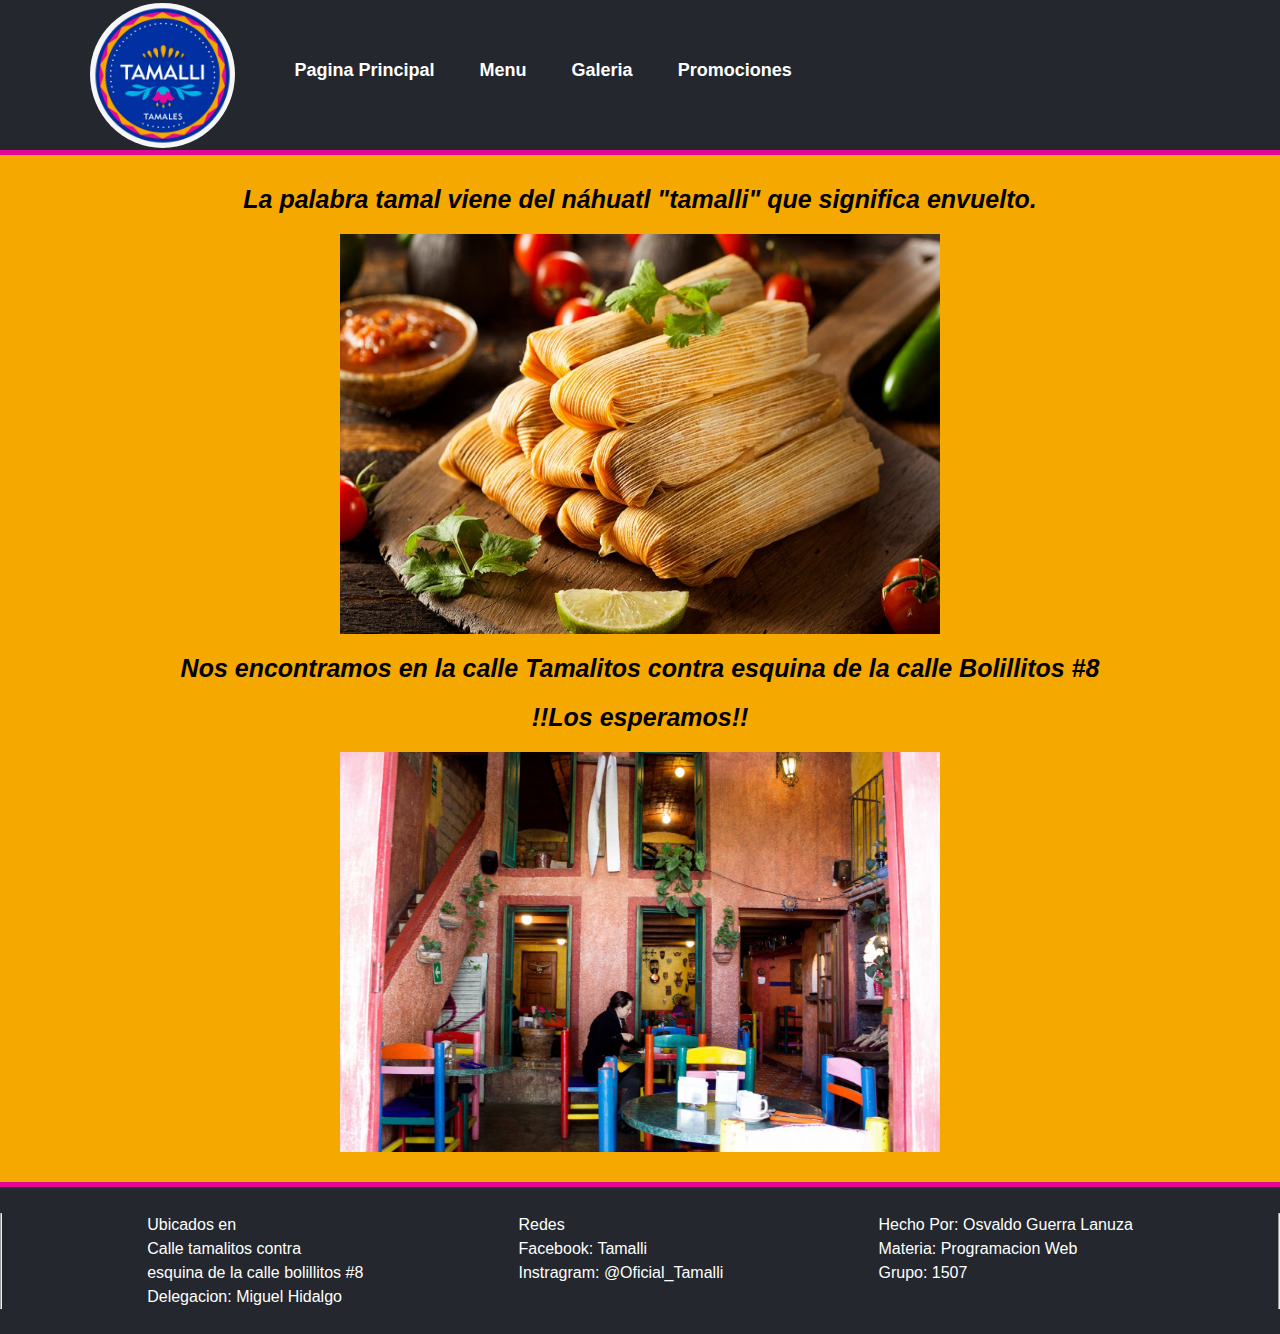
<file: index.html>
<!DOCTYPE html>
<html lang="en">
<head>
    <meta charset="UTF-8">
    <meta http-equiv="X-UA-Compatible" content="IE=edge">
    <meta name="viewport" content="width=device-width, initial-scale=1.0">
    <link rel="stylesheet" href="estilos.css">
    <link rel = "preconnect" href = "https://fonts.googleapis.com">
    <link rel = "preconnect" href = "https://fonts.gstatic.com" crossorigin>
    <link href = "https: //fonts.googleapis.com/css2? family = Quattrocento + Sans & display = swap "rel =" stylesheet ">
    <title>Tamalli</title>
</head>
<body>
    <header class="header">
        <img src="Imagenes/Logo.png" alt="">
        <nav class="navegador">
            <ul>
                <li><a href="index.html">Pagina Principal</a></li>
                <li><a href="PaginaMenuComida/index.html"">Menu</a></li>
                <li><a href="PaginaGaleria/index.html">Galeria</a></li>
                <li><a href="PaginaPromociones/index.html">Promociones</a></li>
            </ul>
        </nav>
    </header>
    <section class="contenido">
        <p>La palabra tamal viene del náhuatl "tamalli" que significa envuelto.</p>
        <div class="contenido-img"><img src="Imagenes/tamal_2.jpg" alt=""></div>
        <p>Nos encontramos en la calle Tamalitos contra esquina de la calle Bolillitos #8</p>
        <p>!!Los esperamos!!</p>
        <div class="contenido-img"><img src="Imagenes/lugar.jpg" alt=""></div>
    </section>
    <footer class="pie">
        <hr>
        <ul>
            <li>Ubicados en</li>
            <li>Calle tamalitos contra</li>
            <li>esquina de la calle bolillitos #8</li>
            <li>Delegacion: Miguel Hidalgo</li>
        </ul>
        <ul>
            <li>Redes</li>
            <li>Facebook: Tamalli</li>
            <li>Instragram: @Oficial_Tamalli</li>
        </ul>
        <ul>
            <li>Hecho Por: Osvaldo Guerra Lanuza</li>
            <li>Materia: Programacion Web</li>
            <li>Grupo: 1507</li>
        </ul>
        <hr>
    </footer>
</body>
</html>
</file>
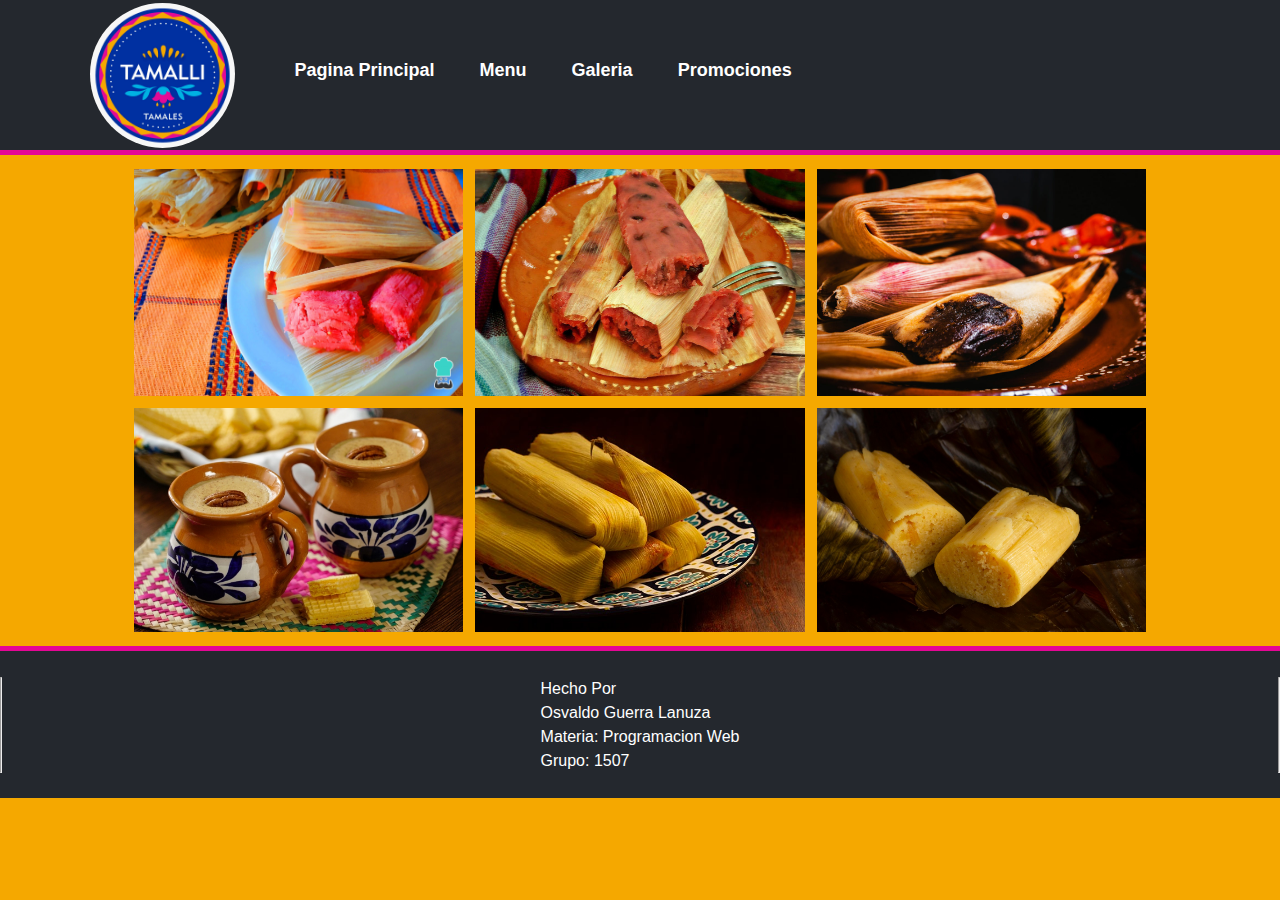
<file: PaginaGaleria/index.html>
<!DOCTYPE html>
<html lang="en">
<head>
    <meta charset="UTF-8">
    <meta http-equiv="X-UA-Compatible" content="IE=edge">
    <meta name="viewport" content="width=device-width, initial-scale=1.0">
    <link rel="stylesheet" href="estilos.css">
    <link rel = "preconnect" href = "https://fonts.googleapis.com">
    <link rel = "preconnect" href = "https://fonts.gstatic.com" crossorigin>
    <link href = "https: //fonts.googleapis.com/css2? family = Quattrocento + Sans & display = swap "rel =" stylesheet ">
    <title>Tamalli</title>
</head>
<body>
    <header class="header">
        <img src="../Imagenes/Logo.png" alt="">
        <nav class="navegador">
            <ul>
                <li><a href="../PaginaMenuPrincipal/index.html">Pagina Principal</a></li>
                <li><a href="../PaginaMenuComida/index.html">Menu</a></li>
                <li><a href="../PaginaGaleria/index.html">Galeria</a></li>
                <li><a href="../PaginaPromociones/index.html">Promociones</a></li>
            </ul>
        </nav>
    </header>
    <section class="contenido">
        <div class="imagen"><img src="../Imagenes/tamal_1_galeria.jpg" alt=""></div>
        <div class="imagen"><img src="../Imagenes/tamal_2_galeria.jpg" alt=""></div>
        <div class="imagen"><img src="../Imagenes/tamal_3_galeria.jpg" alt=""></div>
        <div class="imagen"><img src="../Imagenes/atole_1_galeria.jpg" alt=""></div>
        <div class="imagen"><img src="../Imagenes/tamal_4_galeria.jpeg" alt=""></div>
        <div class="imagen"><img src="../Imagenes/tamal_5_galeria.jpeg" alt=""></div>
    </section>
    <footer class="pie">
        <hr>
        <ul>
            <li>Hecho Por</li>
            <li>Osvaldo Guerra Lanuza</li>
            <li>Materia: Programacion Web</li>
            <li>Grupo: 1507</li>
        </ul>
        <hr>
    </footer>
</body>
</html>
</file>
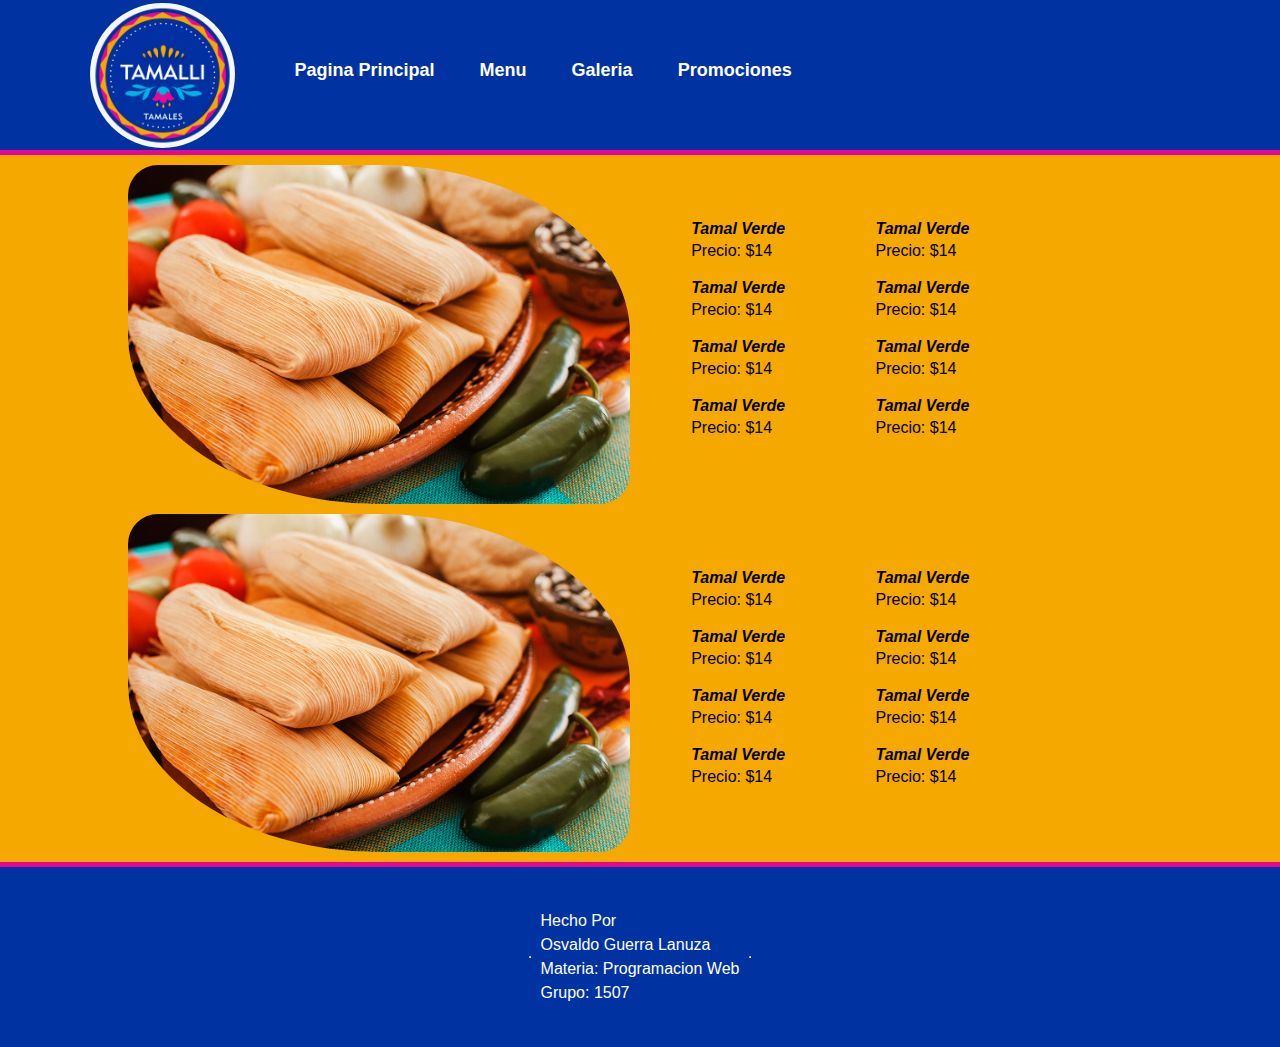
<file: PaginaMenuComida/index.html>
<!DOCTYPE html>
<html lang="en">
<head>
    <meta charset="UTF-8">
    <meta http-equiv="X-UA-Compatible" content="IE=edge">
    <meta name="viewport" content="width=device-width, initial-scale=1.0">
    <link rel="stylesheet" href="estilos.css">
    <link rel = "preconnect" href = "https://fonts.googleapis.com">
    <link rel = "preconnect" href = "https://fonts.gstatic.com" crossorigin>
    <link href = "https: //fonts.googleapis.com/css2? family = Quattrocento + Sans & display = swap "rel =" stylesheet ">
    <title>Tamalli</title>
</head>
<body>
    <header class="header">
        <img src="../Imagenes/Logo.png" alt="">
        <nav class="navegador">
            <ul>
                <li><a href="../PaginaMenuPrincipal/index.html">Pagina Principal</a></li>
                <li><a href="../PaginaMenuComida/index.html">Menu</a></li>
                <li><a href="">Galeria</a></li>
                <li><a href="">Promociones</a></li>
            </ul>
        </nav>
    </header>
    <section>    
        <div class="contenido">
            <div class="contenido-izq">
            <img src="../Imagenes/tamal_1.jpg" alt="">
            </div>
            <div class="contenido-der">
            <div class="platillo">
                <p class="nombre-platillo">Tamal Verde</p> 
                Precio: $14
            </div>
            <div class="platillo">
                <p class="nombre-platillo">Tamal Verde</p> 
                Precio: $14
            </div>
            <div class="platillo">
                <p class="nombre-platillo">Tamal Verde</p> 
                Precio: $14
            </div>
            <div class="platillo">
                <p class="nombre-platillo">Tamal Verde</p> 
                Precio: $14
            </div>
            <div class="platillo">
                <p class="nombre-platillo">Tamal Verde</p> 
                Precio: $14
            </div>
            <div class="platillo">
                <p class="nombre-platillo">Tamal Verde</p> 
                Precio: $14
            </div>
            <div class="platillo">
                <p class="nombre-platillo">Tamal Verde</p> 
                Precio: $14
            </div>
            <div class="platillo">
                <p class="nombre-platillo">Tamal Verde</p> 
                Precio: $14
            </div>
            </div>
        </div>
        <div class="contenido">
            <div class="contenido-izq">
            <img src="../Imagenes/tamal_1.jpg" alt="">
            </div>
            <div class="contenido-der">
            <div class="platillo">
                <p class="nombre-platillo">Tamal Verde</p> 
                Precio: $14
            </div>
            <div class="platillo">
                <p class="nombre-platillo">Tamal Verde</p> 
                Precio: $14
            </div>
            <div class="platillo">
                <p class="nombre-platillo">Tamal Verde</p> 
                Precio: $14
            </div>
            <div class="platillo">
                <p class="nombre-platillo">Tamal Verde</p> 
                Precio: $14
            </div>
            <div class="platillo">
                <p class="nombre-platillo">Tamal Verde</p> 
                Precio: $14
            </div>
            <div class="platillo">
                <p class="nombre-platillo">Tamal Verde</p> 
                Precio: $14
            </div>
            <div class="platillo">
                <p class="nombre-platillo">Tamal Verde</p> 
                Precio: $14
            </div>
            <div class="platillo">
                <p class="nombre-platillo">Tamal Verde</p> 
                Precio: $14
            </div>
            </div>
        </div>
    </section>
    <footer class="pie">
        <hr>
        <ul>
            <li>Hecho Por</li>
            <li>Osvaldo Guerra Lanuza</li>
            <li>Materia: Programacion Web</li>
            <li>Grupo: 1507</li>
        </ul>
        <hr>
    </footer>
</body>
</html>
</file>
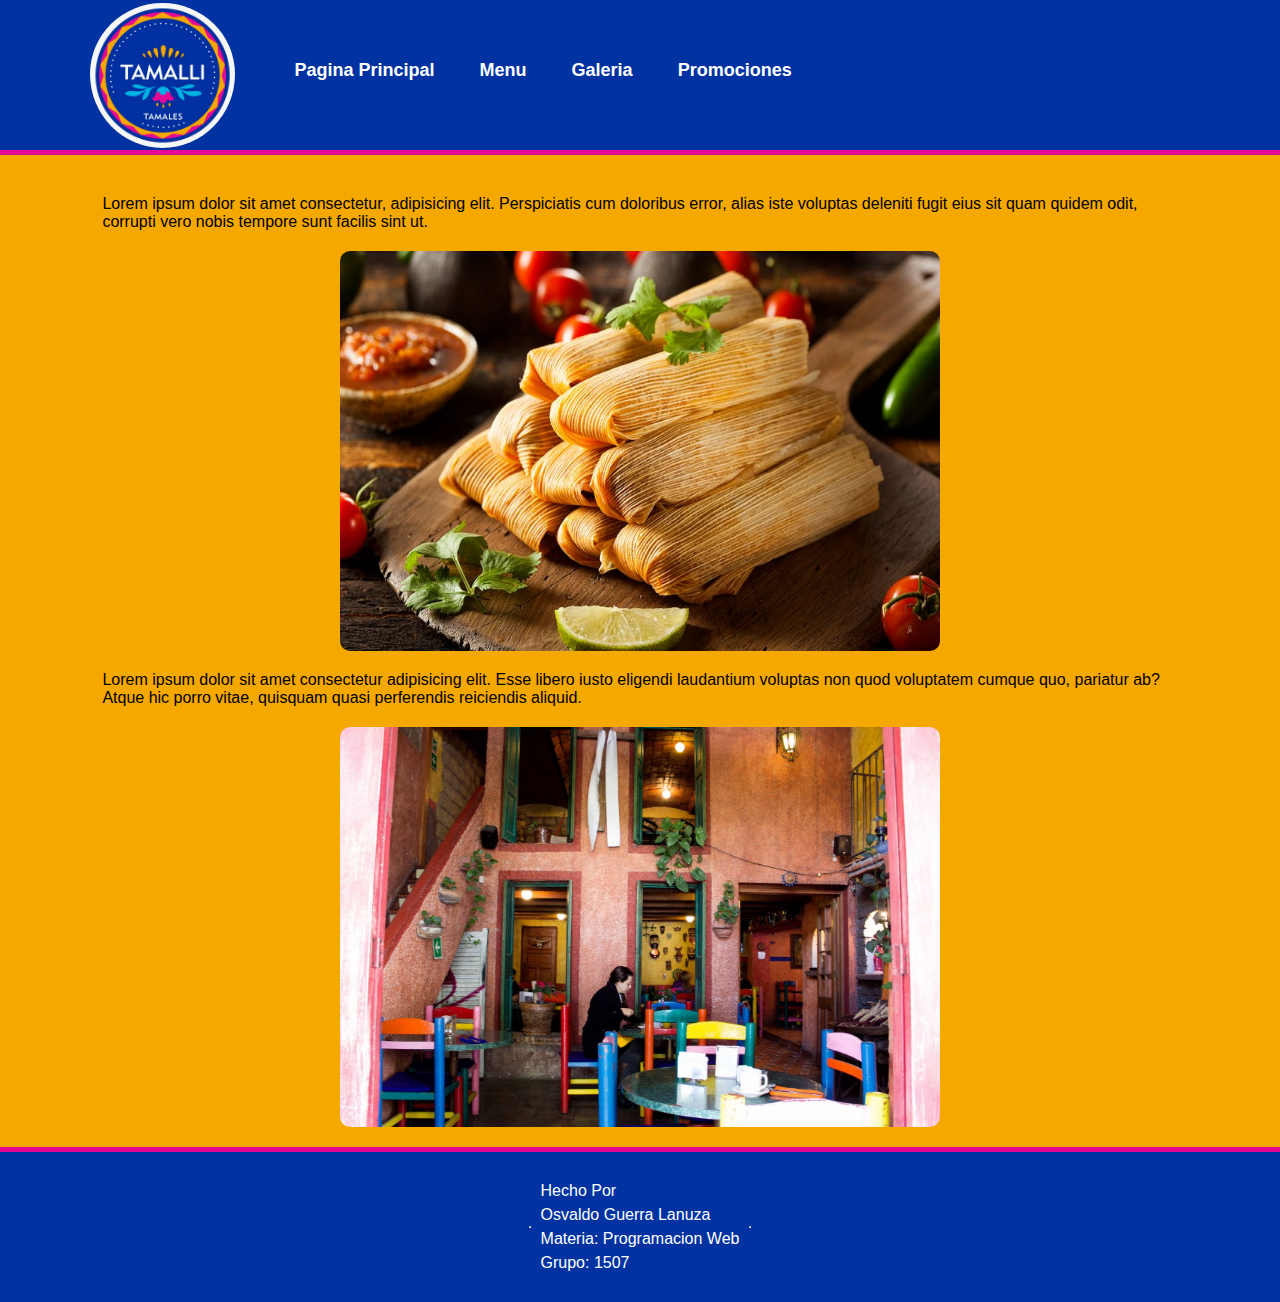
<file: PaginaMenuPrincipal/index.html>
<!DOCTYPE html>
<html lang="en">
<head>
    <meta charset="UTF-8">
    <meta http-equiv="X-UA-Compatible" content="IE=edge">
    <meta name="viewport" content="width=device-width, initial-scale=1.0">
    <link rel="stylesheet" href="estilos.css">
    <link rel = "preconnect" href = "https://fonts.googleapis.com">
    <link rel = "preconnect" href = "https://fonts.gstatic.com" crossorigin>
    <link href = "https: //fonts.googleapis.com/css2? family = Quattrocento + Sans & display = swap "rel =" stylesheet ">
    <title>Tamalli</title>
</head>
<body>
    <header class="header">
        <img src="../Imagenes/Logo.png" alt="">
        <nav class="navegador">
            <ul>
                <li><a href="../PaginaMenuPrincipal/index.html">Pagina Principal</a></li>
                <li><a href="../PaginaMenuComida/index.html">Menu</a></li>
                <li><a href="">Galeria</a></li>
                <li><a href="">Promociones</a></li>
            </ul>
        </nav>
    </header>
    <section class="contenido">
        <p>Lorem ipsum dolor sit amet consectetur, adipisicing elit. Perspiciatis cum doloribus error, alias iste voluptas deleniti fugit eius sit quam quidem odit, corrupti vero nobis tempore sunt facilis sint ut.</p>
        <div class="contenido-img"><img src="../Imagenes/tamal_2.jpg" alt=""></div>
        <p>Lorem ipsum dolor sit amet consectetur adipisicing elit. Esse libero iusto eligendi laudantium voluptas non quod voluptatem cumque quo, pariatur ab? Atque hic porro vitae, quisquam quasi perferendis reiciendis aliquid.</p>
        <div class="contenido-img"><img src="../Imagenes/lugar.jpg" alt=""></div>
    </section>
    <footer class="pie">
        <hr>
        <ul>
            <li>Hecho Por</li>
            <li>Osvaldo Guerra Lanuza</li>
            <li>Materia: Programacion Web</li>
            <li>Grupo: 1507</li>
        </ul>
        <hr>
    </footer>
</body>
</html>
</file>
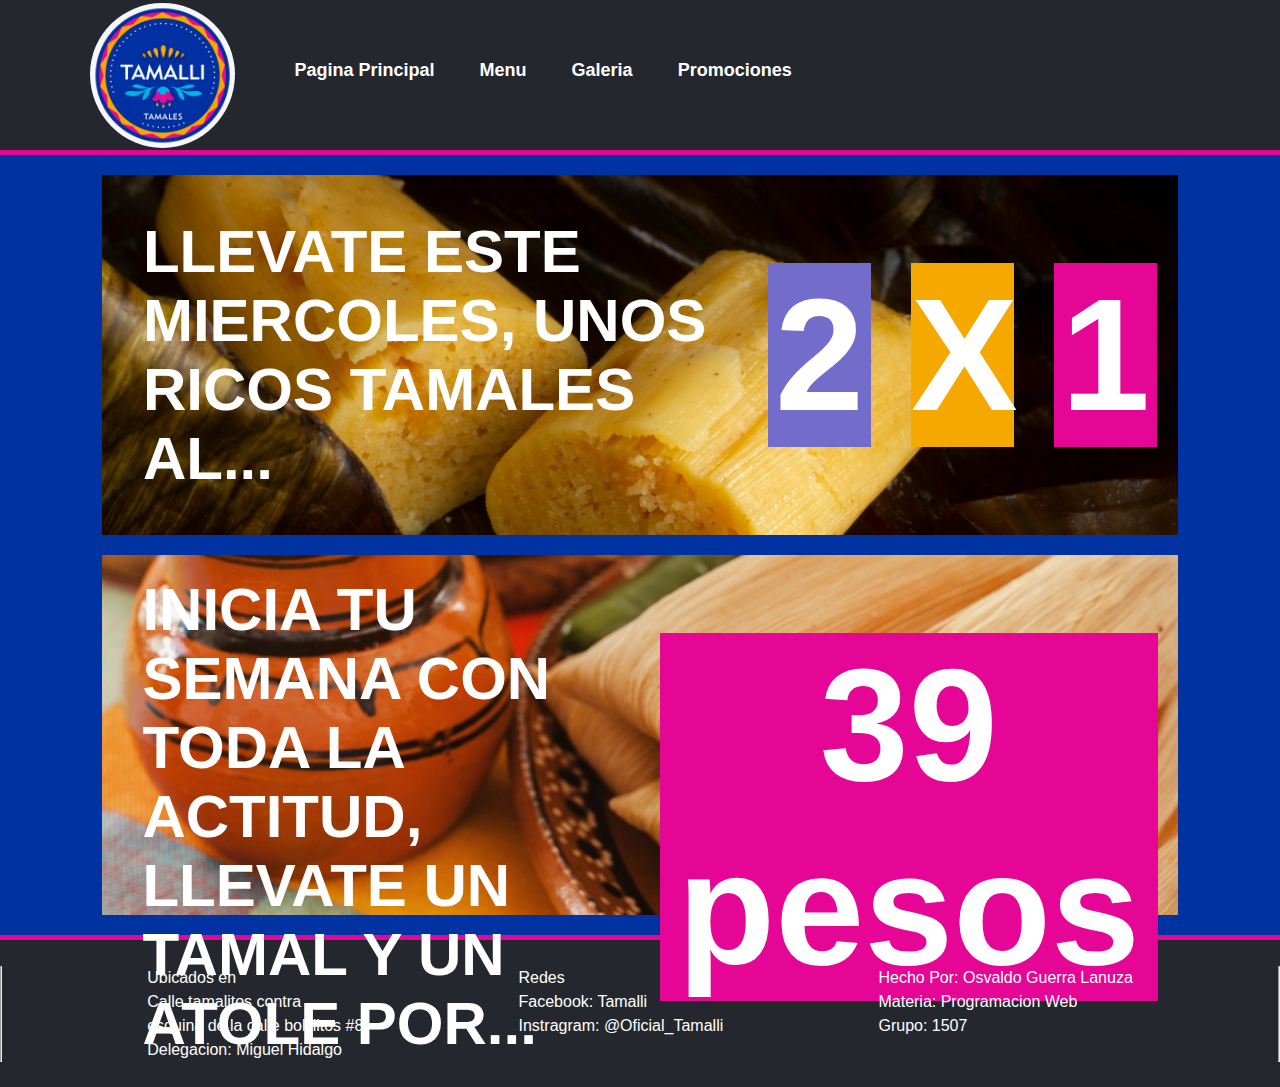
<file: PaginaPromociones/index.html>
<!DOCTYPE html>
<html lang="en">
<head>
    <meta charset="UTF-8">
    <meta http-equiv="X-UA-Compatible" content="IE=edge">
    <meta name="viewport" content="width=device-width, initial-scale=1.0">
    <link rel="stylesheet" href="estilos.css">
    <link rel = "preconnect" href = "https://fonts.googleapis.com">
    <link rel = "preconnect" href = "https://fonts.gstatic.com" crossorigin>
    <link href = "https: //fonts.googleapis.com/css2? family = Quattrocento + Sans & display = swap "rel =" stylesheet ">
    <title>Tamalli</title>
</head>
<body>
    <header class="header">
        <img src="../Imagenes/Logo.png" alt="">
        <nav class="navegador">
            <ul>
                <li><a href="../index.html">Pagina Principal</a></li>
                <li><a href="../PaginaMenuComida/index.html">Menu</a></li>
                <li><a href="../PaginaGaleria/index.html">Galeria</a></li>
                <li><a href="../PaginaPromociones/index.html">Promociones</a></li>
            </ul>
        </nav>
    </header>
    <section class="contenido"> <!--Por cada promocion un div diferente-->
        <div class="anuncio">
            <div class="titulo">
                <h1>LLEVATE ESTE MIERCOLES, UNOS RICOS TAMALES AL...</h1>
            </div>
            <div class="elemento">
                <h1 style="background: #736CCA;">2</h1>
            </div>
           <div class="elemento">
               <h1 style="background: #f5a800;">X</h1>
           </div>
           <div class="elemento">
               <h1 style="background: #e50695;">1</h1>
           </div>
        </div>
        <div class="anuncio_2">
            <div class="titulo">
                <h1>INICIA TU SEMANA CON TODA LA ACTITUD, LLEVATE UN TAMAL Y UN ATOLE POR...</h1>
            </div>
            <div class="elemento">
                <h1 style="background: #e50695;">39 pesos</h1>
            </div>
        </div>
    </section>
    <footer class="pie">
        <hr>
        <ul>
            <li>Ubicados en</li>
            <li>Calle tamalitos contra</li>
            <li>esquina de la calle bolillitos #8</li>
            <li>Delegacion: Miguel Hidalgo</li>
        </ul>
        <ul>
            <li>Redes</li>
            <li>Facebook: Tamalli</li>
            <li>Instragram: @Oficial_Tamalli</li>
        </ul>
        <ul>
            <li>Hecho Por: Osvaldo Guerra Lanuza</li>
            <li>Materia: Programacion Web</li>
            <li>Grupo: 1507</li>
        </ul>
        <hr>
    </footer>
</body>
</html>
</file>
<file: estilos.css>
body{
    font-family: 'Quattrocento Sans', sans-serif;
    background: #f5a800;
}
a{
    text-decoration: none;
    color:white;
}
*{
    margin: 0;
    padding: 0;
}
/*-----------Header-----------*/
.header{
    display: flex;
    width: auto;
    height: 150px;
    padding-left: 90px; /*Padding a la izquierda para acomodar el logo*/
    background: #24282e;
    border-bottom: solid 5px #e50695;
}
.header img{
    border-radius: 50%;
    height: 145px;
    width: 145px;
    padding-top: 3px;
}
.navegador{
    margin: 5% 5%; /*Margen para separar el navegador del logo*/
    font-size: 18px;
    font-weight: 600;
}
.navegador li{ /*display: inline para que los elementos se pongan uno despues del otro*/
    list-style: None;
    display: inline;
    padding-right: 40px;
}
/*-----------Contenido de la Pag-----------*/
.contenido{ /*centramos el contenido de la pagina*/
    margin-left: 8%;
    margin-right: 8%;
    background: #f5a800;
    padding: 20px 0;
}
.contenido-img{ /*display flex para centrar la imagen*/
    display: flex;
    align-items: center;
    justify-content: center;
}
.contenido-img img{
    height: 400px;
    width: 600px;
    border-radius: 10px;
    padding: 10px 0;
}
.contenido p{
    padding: 10px 0;
    font-size: 25px;
    font-style: italic;
    font-weight: 600;
    text-align: center;
}
/*-----------Pie de Pagina-----------*/
.pie ul{
    padding: 0 10px;
}
.pie li{
   list-style: none; 
   padding: 3px 0;
}
.pie{ /*Display flex con space-between para que en automatico se acomode cada ul uno depues del otro*/
    display: flex;
    justify-content: space-between;
    padding-top: 2%;
    padding-bottom: 2%;
    background: #24282e;
    color: white;
    border-top: solid 5px #e50695;
}
</file>
<file: PaginaGaleria/estilos.css>
body{
    font-family: 'Quattrocento Sans', sans-serif;
    background: #f5a800;
}
a{
    text-decoration: none;
    color:white;
}
*{
    margin: 0;
    padding: 0;
}
p{
    margin: 4px 0;
}
/*-----------Header-----------*/
.header{
    display: flex;
    height: 150px;
    border-bottom: solid 5px #e50695;
    padding-left: 90px; /*Padding a la izquierda para acomodar el logo*/
    background: #24282e;
}
.header img{
    border-radius: 50%;
    height: 145px;
    width: 145px;
    padding-top: 3px;
}
.navegador{
    margin: 5% 5%; /*Margen para separar el navegador del logo*/
    font-size: 18px;
    font-weight: 600;
}
.navegador li{ /*display: inline para que los elementos se pongan uno despues del otro*/
    list-style: None;
    display: inline;
    padding-right: 40px;
}
/*-----------Pie de Pagina-----------*/
.pie ul{
    padding: 0 10px;
}
.pie li{
   list-style: none; 
   padding: 3px 0;
}
.pie{ /*Display flex con space-between para que en automatico se acomode cada ul uno depues del otro*/
    display: flex;
    justify-content: space-between;
    padding-top: 2%;
    padding-bottom: 2%;
    background: #24282e;
    color: white;
    border-top: solid 5px #e50695;
}
/*-----------Contenido de la pagina-----------*/
section{
    margin: 8px 10%;
}
.contenido{ 
    display: grid;
    grid-template-columns: 1fr 1fr 1fr;
}
.contenido img{
    width: 100%;
    height: 100%;
}
.imagen{
    padding: 6px;
}
.contenido img:hover{
    border: solid 4px white;
}
</file>
<file: PaginaMenuComida/estilos.css>
body{
    font-family: 'Quattrocento Sans', sans-serif;
    /*background: #f5a800;*/
    background: #f5a800;
}
a{
    text-decoration: none;
    color:white;
}
*{
    margin: 0;
    padding: 0;
}
p{
    margin: 4px 0;
}
/*-----------Header-----------*/
.header{
    display: flex;
    width: auto;
    height: 150px;
    border-bottom: solid 5px #e50695;
    padding-left: 90px;
    background: #0033a1;
}
.header img{
    border-radius: 50%;
    height: 145px;
    width: 145px;
    padding-top: 3px;
}
.navegador{
    margin: 5% 5%;
    font-size: 18px;
    font-weight: 600;
}
.navegador li{
    list-style: None;
    display: inline;
    padding-right: 40px;
}
/*-----------Pie de Pagina-----------*/
.pie ul{
    padding: 0 10px;
}
.pie li{
   list-style: none; 
   padding: 3px 0;
}
.pie img{
    display: flex;
    width: auto;
    height: 200px;
}
.pie{
    display: flex;
    height: 180px;
    align-items: center;
    justify-content: center;
    background: #0033a1;
    color: white;
    border-top: solid 5px #e50695;
}
/*Contenido de la pagina*/
section{
    margin: 8px 10%;
}
section h1{
    text-align: center;
    padding-top: 8px;
}
.contenido{
    display: grid;
    grid-template-columns: 50% 50%;
    margin: 10px 0;
    background: #f5a800;
}
.contenido-izq img{
    width: 98%;
    height: 100%;
    border-radius: 30px 50% 30px 50%;
}
.contenido-der{
    display: grid;
    grid-template-columns: 40% 40%;
    padding: 10% 0% 10% 10%;
}
.nombre-platillo{
    font-weight: bold;
    font-style: italic;
}
</file>
<file: PaginaMenuPrincipal/estilos.css>
body{
    font-family: 'Quattrocento Sans', sans-serif;
    background: #f5a800;
}
a{
    text-decoration: none;
    color:white;
}
*{
    margin: 0;
    padding: 0;
}
/*-----------Header-----------*/
.header{
    display: flex;
    width: auto;
    height: 150px;
    padding-left: 90px;
    background: #0033a1;
    border-bottom: solid 5px #e50695;
}
.header img{
    border-radius: 50%;
    height: 145px;
    width: 145px;
    padding-top: 3px;
}
.navegador{
    margin: 5% 5%;
    font-size: 18px;
    font-weight: 600;
}
.navegador li{
    list-style: None;
    display: inline;
    padding-right: 40px;
}
/*-----------Contenido de la Pag-----------*/
.contenido{
    margin-left: 8%;
    margin-right: 8%;
    background: #f5a800;
    padding: 20px 0;
}
.contenido-img{
    display: flex;
    align-items: center;
    justify-content: center;
}
.contenido-img img{
    height: 400px;
    width: 600px;
    border-radius: 10px;
}
.contenido p{
    padding: 20px 0;
}
/*-----------Pie de Pagina-----------*/
.pie ul{
    padding: 0 10px;
}
.pie li{
   list-style: none; 
   padding: 3px 0;
}
.pie{
    display: flex;
    width: auto;
    height: 150px;
    align-items: center;
    justify-content: center;
    background: #0033a1;
    color: white;
    border-top: solid 5px #e50695;
}
</file>
<file: PaginaPromociones/estilos.css>
body{
    font-family: 'Quattrocento Sans', sans-serif;
    background: #0033a1;
}
a{
    text-decoration: none;
    color:white;
}
*{
    margin: 0;
    padding: 0;
}
p{
    margin: 4px 0;
}
/*-----------Header-----------*/
.header{
    display: flex;
    width: auto;
    height: 150px;
    border-bottom: solid 5px #e50695;
    padding-left: 90px; /*Padding a la izquierda para acomodar el logo*/
    background: #24282e;
}
.header img{
    border-radius: 50%;
    height: 145px;
    width: 145px;
    padding-top: 3px;
}
.navegador{
    margin: 5% 5%; /*Margen para separar el navegador del logo*/
    font-size: 18px;
    font-weight: 600;
}
.navegador li{ /*display: inline para que los elementos se pongan uno despues del otro*/
    list-style: None;
    display: inline;
    padding-right: 40px;
}
/*-----------Pie de Pagina-----------*/
.pie ul{
    padding: 0 10px;
}
.pie li{
   list-style: none; 
   padding: 3px 0;
}
.pie{ /*Display flex con space-between para que en automatico se acomode cada ul uno depues del otro*/
    display: flex;
    justify-content: space-between;
    padding-top: 2%;
    padding-bottom: 2%;
    background: #24282e;
    color: white;
    border-top: solid 5px #e50695;
}
/*--------Contenido de la pagina--------------*/
.contenido{ /*para centrar el contenido de la pagina*/
    margin-left: 8%;
    margin-right: 8%;
}
.titulo{
    font-size: 30px;
    text-align: left;
    padding-left: 40px;
}
.elemento{
    padding: 20px;
    text-align: center;
    font-size: 80px;
}
.anuncio{ /*primer anuncio, separamos las columnas en 4, la primera que habarque el 60% que seria donde tenemos más texto, lo demas seria por cada 13.3% restante un div elemento*/
    display: grid;
    grid-template-columns: 60% 13.3% 13.3% 13.3%;
    background: #24282e;
    background-image: url(../Imagenes/tamal_5_galeria.jpeg);
    background-repeat: no-repeat;
    background-position: center;
    background-size: cover;
    align-items: center;
    justify-content: center;
    color: white;
    padding: 20px 0;
    height: 20rem;
    margin: 20px 0;
}
.anuncio_2{ /*segundo anuncio, lo mismo solo que lo separamos en 50 50 y claro cambiamos la imagen de fondo*/
    display: grid;
    grid-template-columns: 50% 50%;
    background: #24282e;
    background-image: url(../Imagenes/tamales_5.jpg);
    background-repeat: no-repeat;
    background-position: center;
    background-size: cover;
    align-items: center;
    justify-content: center;
    color: white;
    padding: 20px 0;
    height: 20rem;
    margin: 20px 0;
}
</file>
